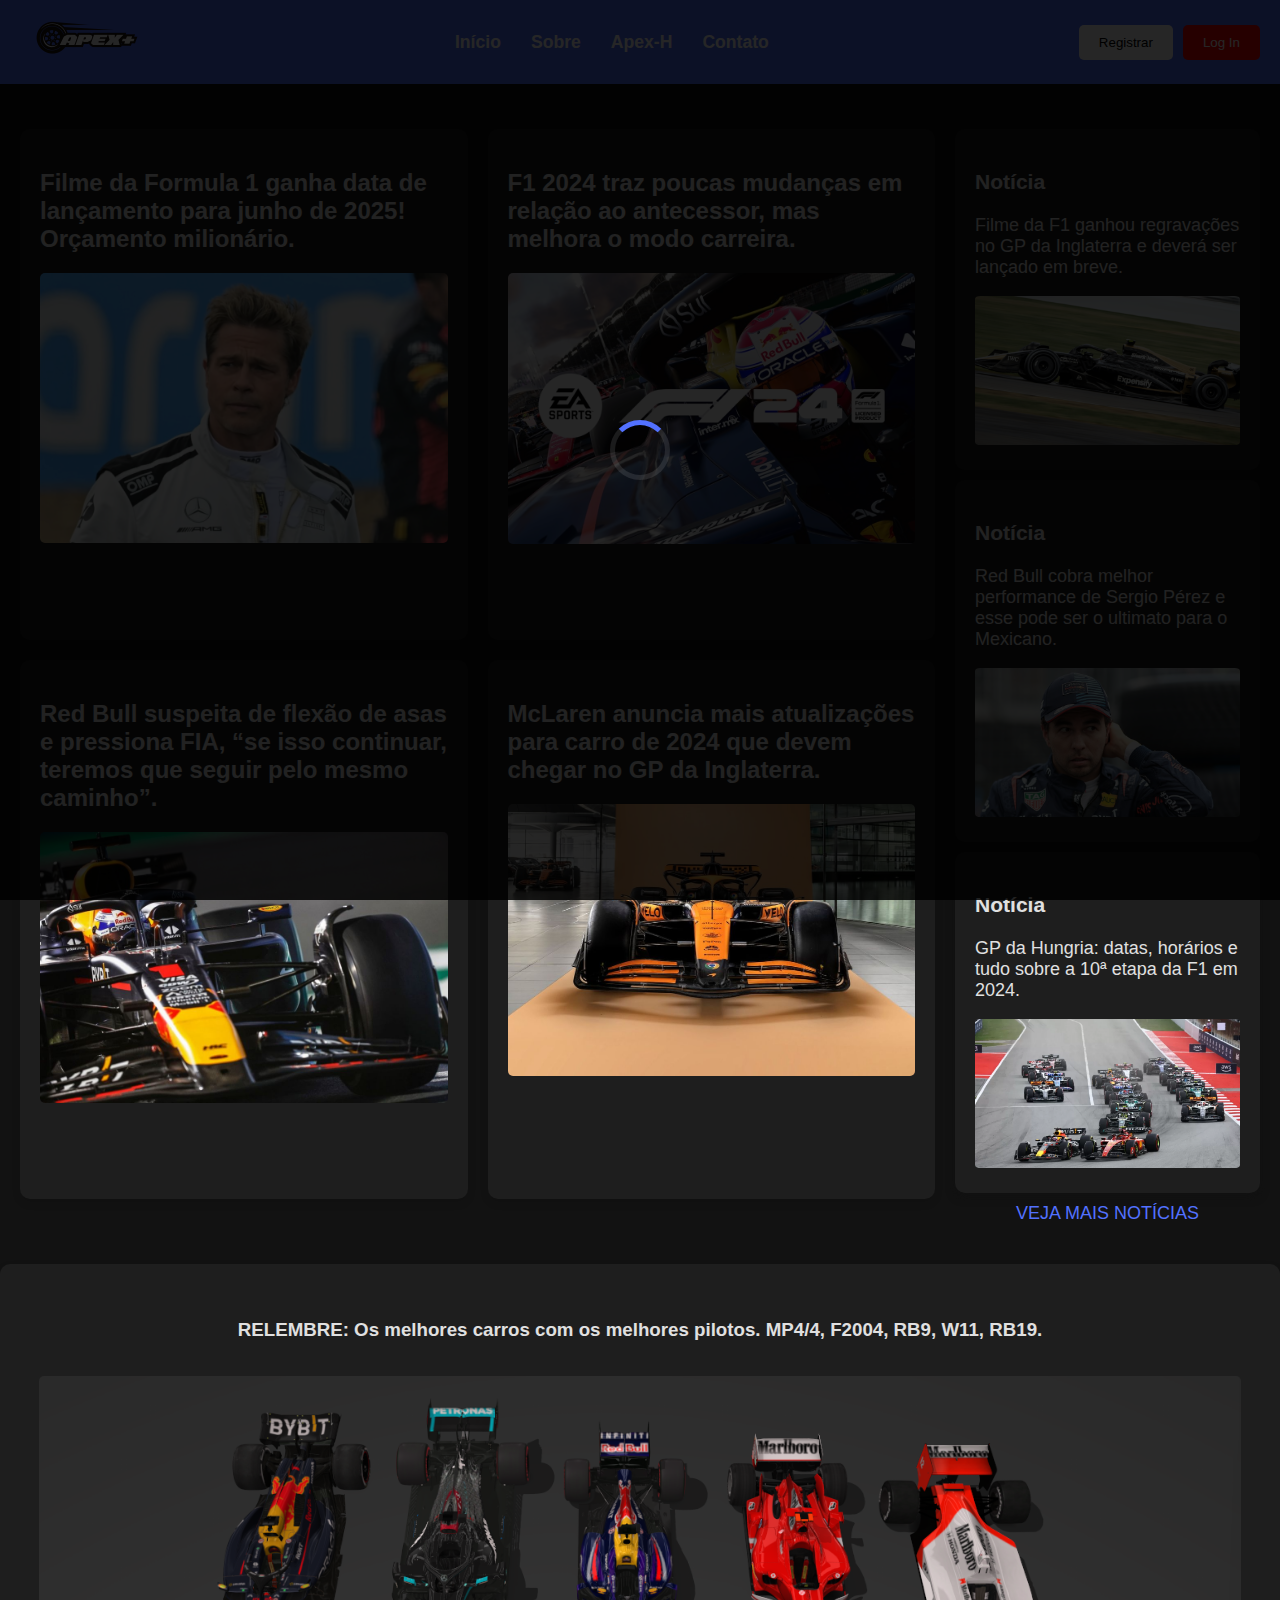
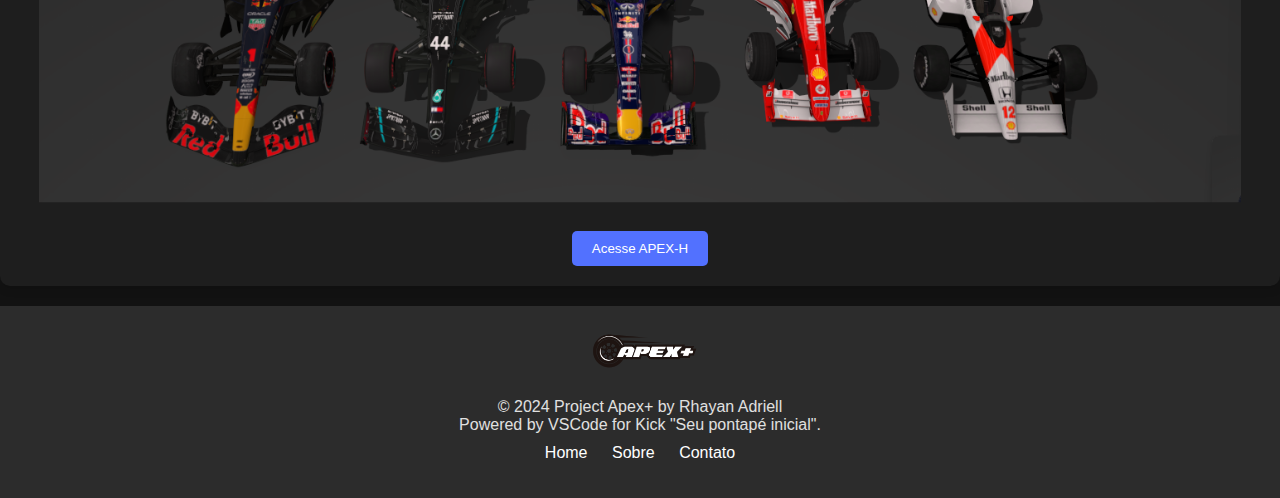
<file: index.html>
<!DOCTYPE html>
<html lang="pt-BR">
<head>
    <meta charset="UTF-8">
    <meta name="viewport" content="width=device-width, initial-scale=1.0">
    <title>APEX+</title>
    <link rel="icon" href="icone/Apex-Icone.ico" type="image/x-icon">
    <link rel="stylesheet" href="apex-home.css">
</head>
<body>
    <div id="loading">
        <div class="spinner"></div>
    </div>
    <header>
        <div class="headerctn">
            <div class="logo">
                <img src=".\fotos\logo.png" alt="APEX+">
            </div>
            <nav class="nav-inicial">
                <ul>
                    <li><a href="index.html">Início</a></li>
                    <li><a href="apex-sobre.html">Sobre</a></li>
                    <li><a href="apex-historia.html">Apex-H</a></li>
                    <li><a href="apex-contato.html">Contato</a></li>
                </ul>
            </nav>
            <div class="botoes">
                <button class="registrar">Registrar</button>
                <button class="login">Log In</button>
            </div>
        </div>
    </header>
    <main>
        <section class="principais-noticias">
            <article class="noticias">
                <h2>Filme da Formula 1 ganha data de lançamento para junho de 2025! Orçamento milionário.</h2>
                <img src=".\fotos\noticia1.jpg" alt="noticia1">
            </article>
            <article class="noticias">
                <h2>F1 2024 traz poucas mudanças em relação ao antecessor, mas melhora o modo carreira.</h2>
                <img src=".\fotos\noticia2.jpg" alt="Notícia 2">
            </article>
            <article class="noticias">
                <h2>Red Bull suspeita de flexão de asas e pressiona FIA, “se isso continuar, teremos que seguir pelo mesmo caminho”.</h2>
                <img src=".\fotos\noticia3.jpg" alt="Notícia 3">
            </article>
            <article class="noticias">
                <h2>McLaren anuncia mais atualizações para carro de 2024 que devem chegar no GP da Inglaterra.</h2>
                <img src=".\fotos\noticia4.jpg" alt="Notícia 4">
            </article>
        </section>
        <aside class="noticias-laterais">
            <article class="noticias">
                <h3>Notícia</h3>
                <p>Filme da F1 ganhou regravações no GP da Inglaterra e deverá ser lançado em breve.</p>
                <img src="fotos\Noticia-Lateral1.jpg" alt="Noticia Lateral 1">
            </article>
            <article class="noticias">
                <h3>Notícia</h3>
                <p>Red Bull cobra melhor performance de Sergio Pérez e esse pode ser o ultimato para o Mexicano.</p>
                <img src="fotos\Noticia-Lateral2.jpg" alt="Noticia Lateral 2">
            </article>
            <article class="noticias">
                <h3>Notícia</h3>
                <p>GP da Hungria: datas, horários e tudo sobre a 10ª etapa da F1 em 2024.</p>
                <img src="fotos\Noticia-Lateral3.webp" alt="Noticia Lateral 3">
            </article>
            <a href="#" class="mais-noticias">VEJA MAIS NOTÍCIAS</a>
        </aside>
    </main>
    <section class="relembre">
        <h3>RELEMBRE: Os melhores carros com os melhores pilotos. MP4/4, F2004, RB9, W11, RB19.</h3>
        <img src=".\fotos\RelembreCarros.png" alt="RelembreApex-H">
        <a href="apex-historia.html"><button>Acesse APEX-H</button></a>
    </section>
    <footer class="footer">
        <img src="fotos\footlogo.png" alt="logofooter">
        <div class="container">
            <div class="row">
                <div class="footer-content">
                    <p>&copy; 2024 Project Apex+ by Rhayan Adriell<br>Powered by VSCode for Kick "Seu pontapé inicial".</p>
                </div>
                <div class="footer-content">
                    <ul class="footer-nav">
                        <li><a href="index.html">Home</a></li>
                        <li><a href="apex-sobre.html">Sobre</a></li>
                        <li><a href="apex-contato.html">Contato</a></li>
                    </ul>
                </div>
            </div>
        </div>
    </footer>
    <script src="apex-home.js"></script>
</body>
</html>
</file>
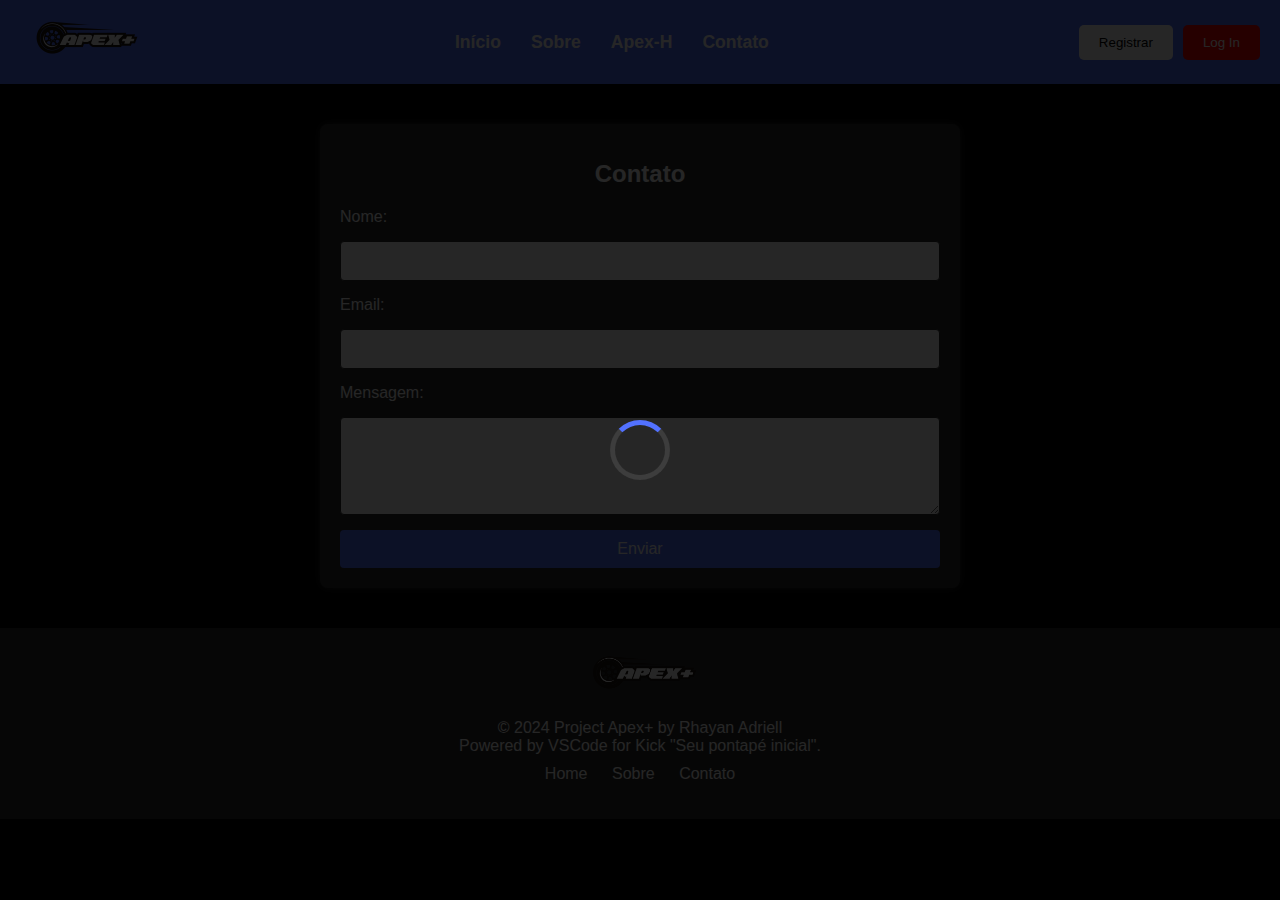
<file: apex-contato.html>
<!DOCTYPE html>
<html lang="pt-BR">
<head>
    <meta charset="UTF-8">
    <meta name="viewport" content="width=device-width, initial-scale=1.0">
    <title>Apex - Contato</title>
    <link rel="stylesheet" href="apex-contato.css">
</head>
<body>
    <div id="loading">
        <div class="spinner"></div>
    </div>
    <header>
        <div class="headerctn">
            <div class="logo">
                <img src=".\fotos\logo.png" alt="APEX+">
            </div>
            <nav class="nav-inicial">
                <ul>
                    <li><a href="index.html">Início</a></li>
                    <li><a href="apex-sobre.html">Sobre</a></li>
                    <li><a href="apex-historia.html">Apex-H</a></li>
                    <li><a href="apex-contato.html">Contato</a></li>
                </ul>
            </nav>
            <div class="botoes">
                <button class="registrar">Registrar</button>
                <button class="login">Log In</button>
            </div>
        </div>
    </header>
    <main>
        <section class="contato">
            <h1>Contato</h1>
            <form action="#" method="post">
                <label for="nome">Nome:</label>
                <input type="text" id="nome" name="nome" required>
                
                <label for="email">Email:</label>
                <input type="email" id="email" name="email" required>
                
                <label for="mensagem">Mensagem:</label>
                <textarea id="mensagem" name="mensagem" rows="4" required></textarea>
                
                <button type="enviar">Enviar</button>
            </form>
        </section>
    </main>
    <footer class="footer">
        <img src="fotos\footlogo.png" alt="logofooter">
        <div class="container">
            <div class="row">
                <div class="footer-content">
                    <p>&copy; 2024 Project Apex+ by Rhayan Adriell<br>Powered by VSCode for Kick "Seu pontapé inicial".</p>
                </div>
                <div class="footer-content">
                    <ul class="footer-nav">
                        <li><a href="index.html">Home</a></li>
                        <li><a href="apex-sobre.html">Sobre</a></li>
                        <li><a href="apex-contato.html">Contato</a></li>
                    </ul>
                </div>
            </div>
        </div>
    </footer>
    <script src="apex-home.js"></script>
</body>
</html>
</file>
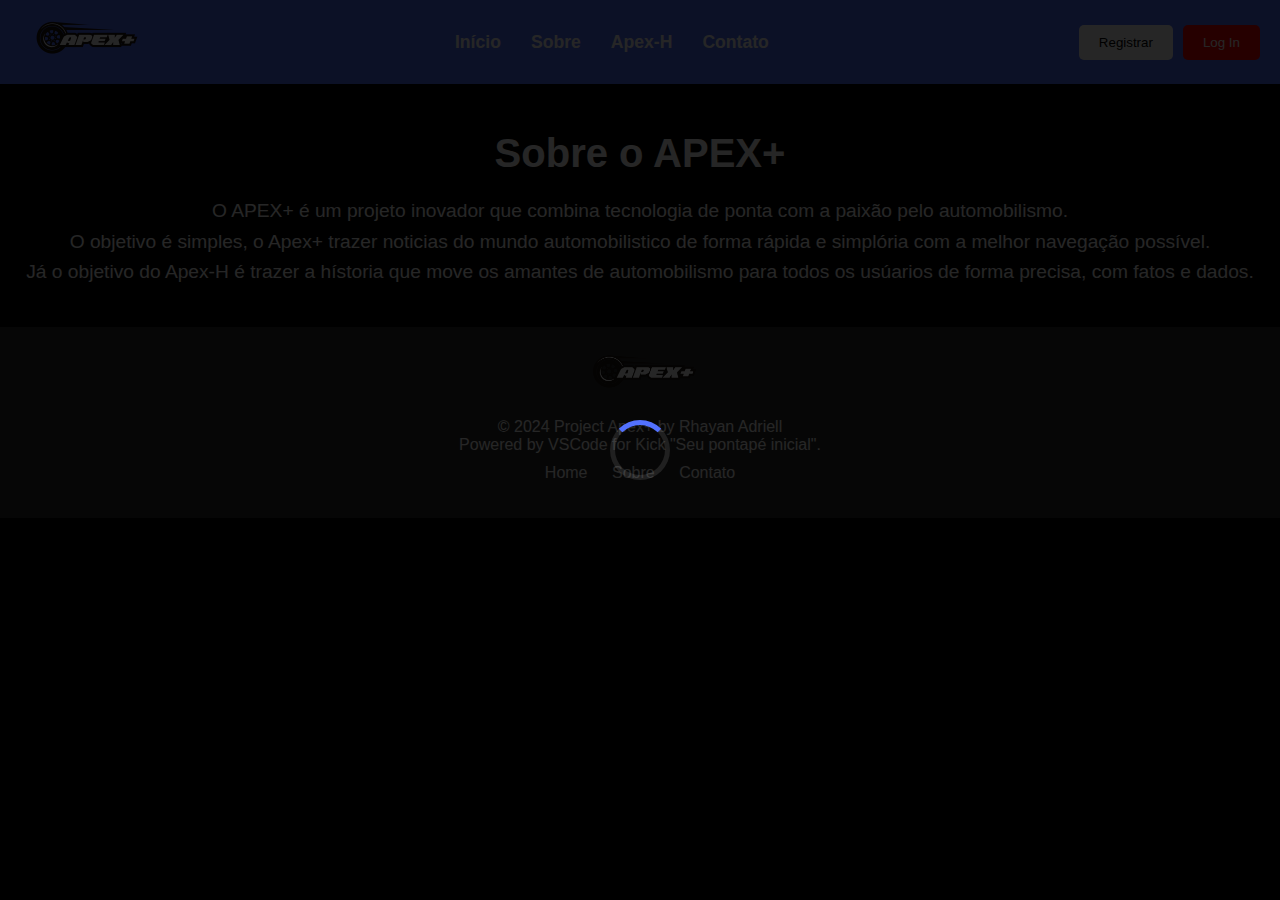
<file: apex-sobre.html>
<!DOCTYPE html>
<html lang="pt-BR">
<head>
    <meta charset="UTF-8">
    <meta name="viewport" content="width=device-width, initial-scale=1.0">
    <title>Apex - Sobre</title>
    <link rel="stylesheet" href="apex-sobre.css">
</head>
<body>
    <div id="loading">
        <div class="spinner"></div>
    </div>
    <header>
        <div class="headerctn">
            <div class="logo">
                <img src=".\fotos\logo.png" alt="APEX+">
            </div>
            <nav class="nav-inicial">
                <ul>
                    <li><a href="index.html">Início</a></li>
                    <li><a href="apex-sobre.html">Sobre</a></li>
                    <li><a href="apex-historia.html">Apex-H</a></li>
                    <li><a href="apex-contato.html">Contato</a></li>
                </ul>
            </nav>
            <div class="botoes">
                <button class="registrar">Registrar</button>
                <button class="login">Log In</button>
            </div>
        </div>
    </header>
    <main>
        <section class="sobre">
            <h1>Sobre o APEX+</h1>
            <p>O APEX+ é um projeto inovador que combina tecnologia de ponta com a paixão pelo automobilismo.<br>
                O objetivo é simples, o Apex+ trazer noticias do mundo automobilistico de forma rápida e simplória com a melhor navegação possível.<br>
                 Já o objetivo do Apex-H é trazer a hístoria que move os amantes de automobilismo para todos os usúarios de forma precisa, com fatos e dados.</p>
        </section>
    </main>
    <footer class="footer">
        <img src="fotos\footlogo.png" alt="logofooter">
        <div class="container">
            <div class="row">
                <div class="footer-content">
                    <p>&copy; 2024 Project Apex+ by Rhayan Adriell<br>Powered by VSCode for Kick "Seu pontapé inicial".</p>
                </div>
                <div class="footer-content">
                    <ul class="footer-nav">
                        <li><a href="index.html">Home</a></li>
                        <li><a href="apex-sobre.html">Sobre</a></li>
                        <li><a href="apex-contato.html">Contato</a></li>
                    </ul>
                </div>
            </div>
        </div>
    </footer>
    <script src="apex-home.js"></script>
</body>
</html>
</file>
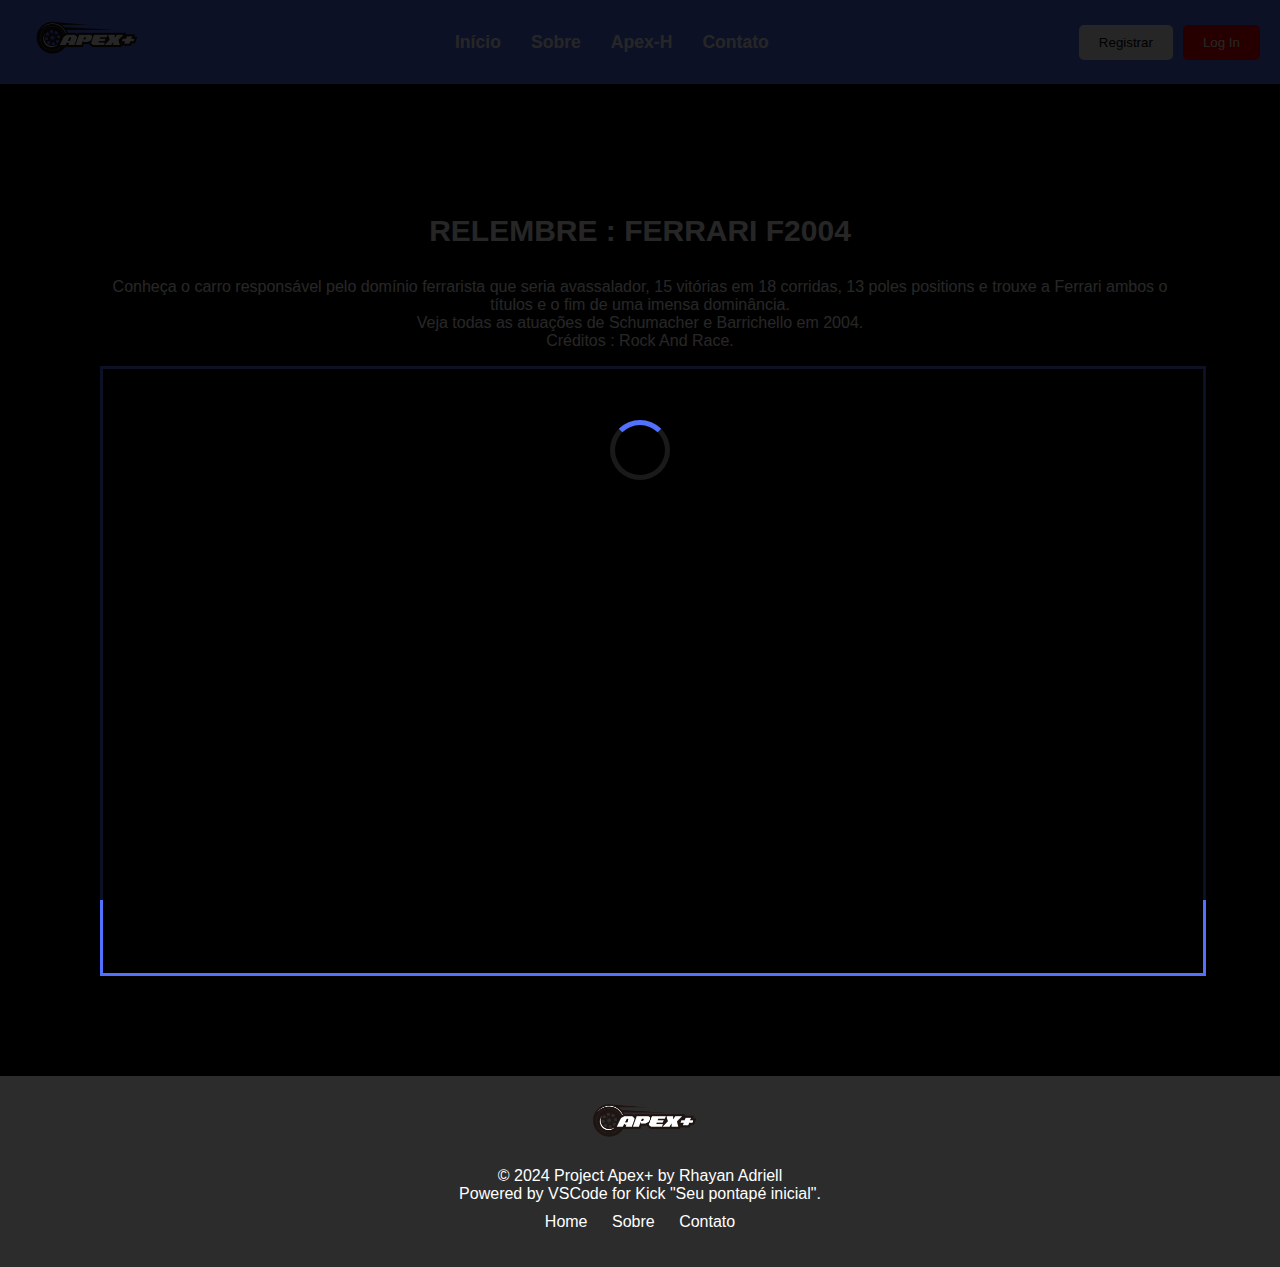
<file: video-f2004.html>
<!DOCTYPE html>
<html lang="pt-BR">
<head>
    <meta charset="UTF-8">
    <meta name="viewport" content="width=device-width, initial-scale=1.0">
    <title>APEX-H Ferrari F2004</title>
    <link rel="stylesheet" href="video.css">
</head>
<body>
    <div id="loading">
        <div class="spinner"></div>
    </div>
    <header>
        <div class="headerctn">
            <div class="logo">
                <img src=".\fotos\logo.png" alt="APEX+">
            </div>
            <nav class="nav-inicial">
                <ul>
                    <li><a href="index.html">Início</a></li>
                    <li><a href="apex-sobre.html">Sobre</a></li>
                    <li><a href="apex-historia.html">Apex-H</a></li>
                    <li><a href="apex-contato.html">Contato</a></li>
                </ul>
            </nav>
            <div class="botoes">
                <button class="registrar">Registrar</button>
                <button class="login">Log In</button>
            </div>
        </div>
    </header>
    <main class="relembre-video">
        <h3>RELEMBRE : FERRARI F2004</h3>
        <p>Conheça o carro responsável pelo domínio ferrarista que seria avassalador, 15 vitórias em 18 corridas, 13 poles positions e trouxe a Ferrari ambos o títulos e o fim de uma imensa dominância.
            <br>Veja todas as atuações de Schumacher e Barrichello em 2004.
            <br>Créditos : Rock And Race.</p>
        <div class="video-container">
            <iframe width="854" height="480" src="https://www.youtube.com/embed/NPYLTXUtlqA?si=yXdjyxuyCSY2_pmU" title="YouTube video player" frameborder="0" allow="accelerometer; autoplay; clipboard-write; encrypted-media; gyroscope; picture-in-picture; web-share" referrerpolicy="strict-origin-when-cross-origin" allowfullscreen></iframe>
        </div>
    </main>
    <footer class="footer">
        <img src="fotos\footlogo.png" alt="logofooter">
        <div class="container">
            <div class="row">
                <div class="footer-content">
                    <p>&copy; 2024 Project Apex+ by Rhayan Adriell<br>Powered by VSCode for Kick "Seu pontapé inicial".</p>
                </div>
                <div class="footer-content">
                    <ul class="footer-nav">
                        <li><a href="index.html">Home</a></li>
                        <li><a href="apex-sobre.html">Sobre</a></li>
                        <li><a href="apex-contato.html">Contato</a></li>
                    </ul>
                </div>
            </div>
        </div>
    </footer>
    <script src="apex-home.js"></script>
</body>
</html>
</file>
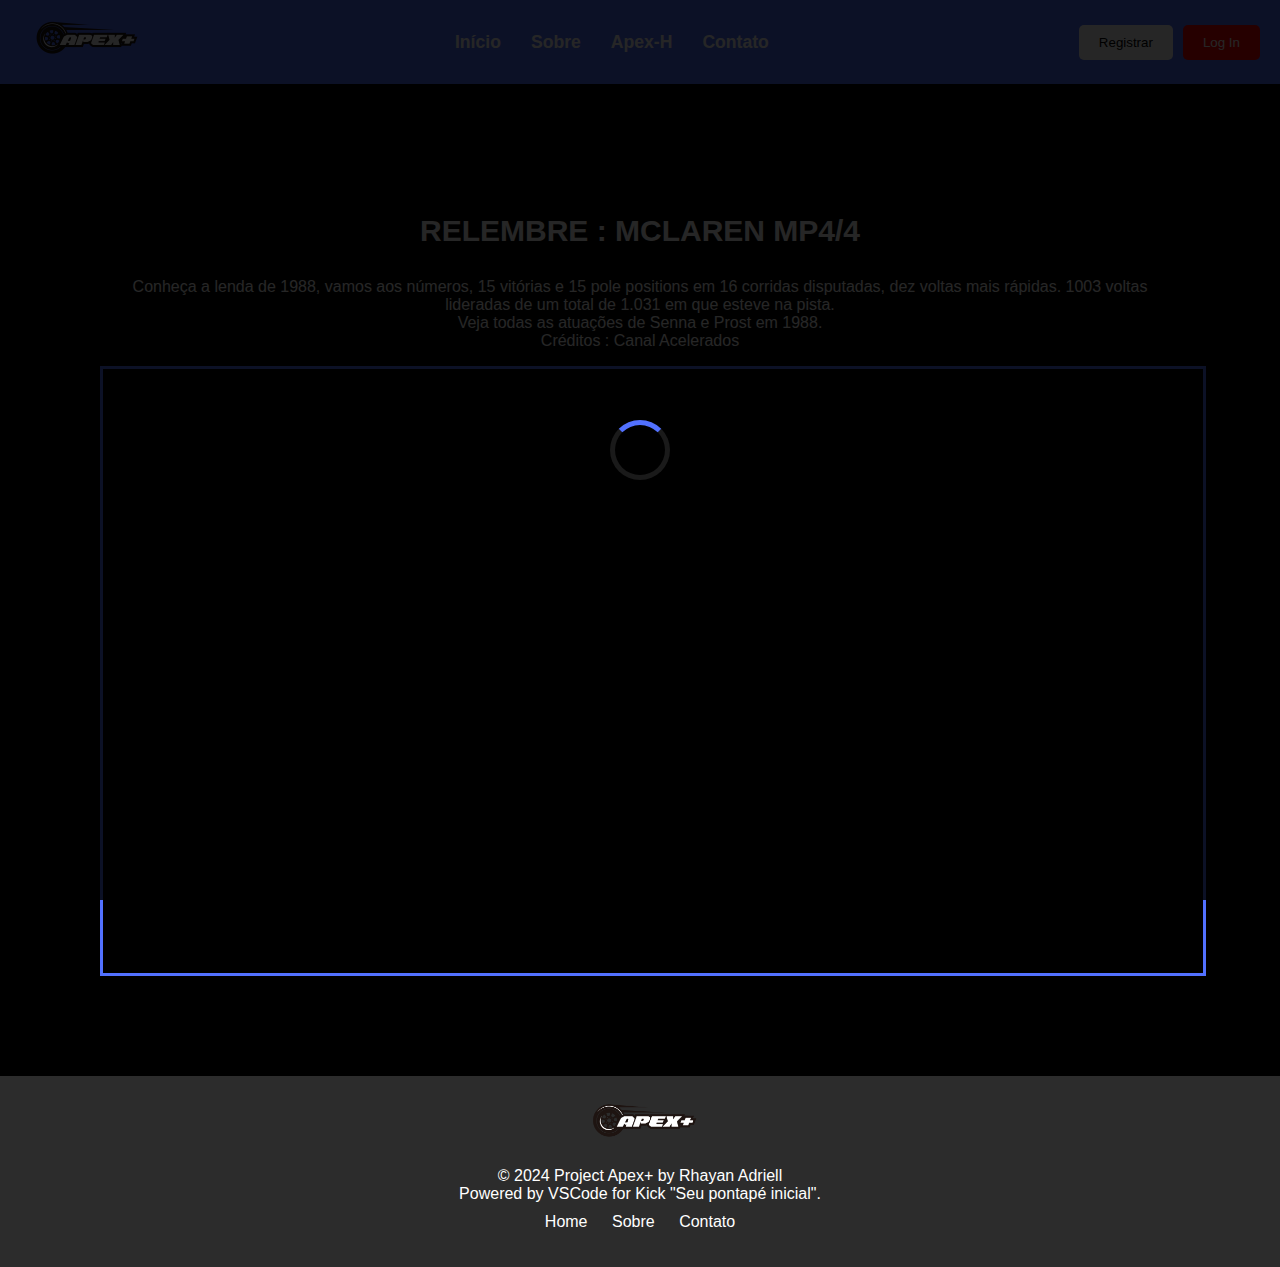
<file: video-mp4-4.html>
<!DOCTYPE html>
<html lang="pt-BR">
<head>
    <meta charset="UTF-8">
    <meta name="viewport" content="width=device-width, initial-scale=1.0">
    <title>APEX-H McLaren MP4/4</title>
    <link rel="stylesheet" href="video.css">
</head>
<body>
    <div id="loading">
        <div class="spinner"></div>
    </div>
    <header>
        <div class="headerctn">
            <div class="logo">
                <img src=".\fotos\logo.png" alt="APEX+">
            </div>
            <nav class="nav-inicial">
                <ul>
                    <li><a href="index.html">Início</a></li>
                    <li><a href="apex-sobre.html">Sobre</a></li>
                    <li><a href="apex-historia.html">Apex-H</a></li>
                    <li><a href="apex-contato.html">Contato</a></li>
                </ul>
            </nav>
            <div class="botoes">
                <button class="registrar">Registrar</button>
                <button class="login">Log In</button>
            </div>
        </div>
    </header>
    <main class="relembre-video">
        <h3>RELEMBRE : MCLAREN MP4/4</h3>
        <p>Conheça a lenda de 1988, vamos aos números, 15 vitórias e 15 pole positions em 16 corridas disputadas, dez voltas mais rápidas. 1003 voltas lideradas de um total de 1.031 em que esteve na pista.
            <br>Veja todas as atuações de Senna e Prost em 1988.
            <br>Créditos : Canal Acelerados</p>
        <div class="video-container">
            <iframe width="854" height="480" src="https://www.youtube.com/embed/szL4gzF4-Xs?si=yS8xgHMhh_UX1DLt" title="YouTube video player" frameborder="0" allow="accelerometer; autoplay; clipboard-write; encrypted-media; gyroscope; picture-in-picture; web-share" referrerpolicy="strict-origin-when-cross-origin" allowfullscreen></iframe>
        </div>
    </main>
    <footer class="footer">
        <img src="fotos\footlogo.png" alt="logofooter">
        <div class="container">
            <div class="row">
                <div class="footer-content">
                    <p>&copy; 2024 Project Apex+ by Rhayan Adriell<br>Powered by VSCode for Kick "Seu pontapé inicial".</p>
                </div>
                <div class="footer-content">
                    <ul class="footer-nav">
                        <li><a href="index.html">Home</a></li>
                        <li><a href="apex-sobre.html">Sobre</a></li>
                        <li><a href="apex-contato.html">Contato</a></li>
                    </ul>
                </div>
            </div>
        </div>
    </footer>
    <script src="apex-home.js"></script>
</body>
</html>
</file>
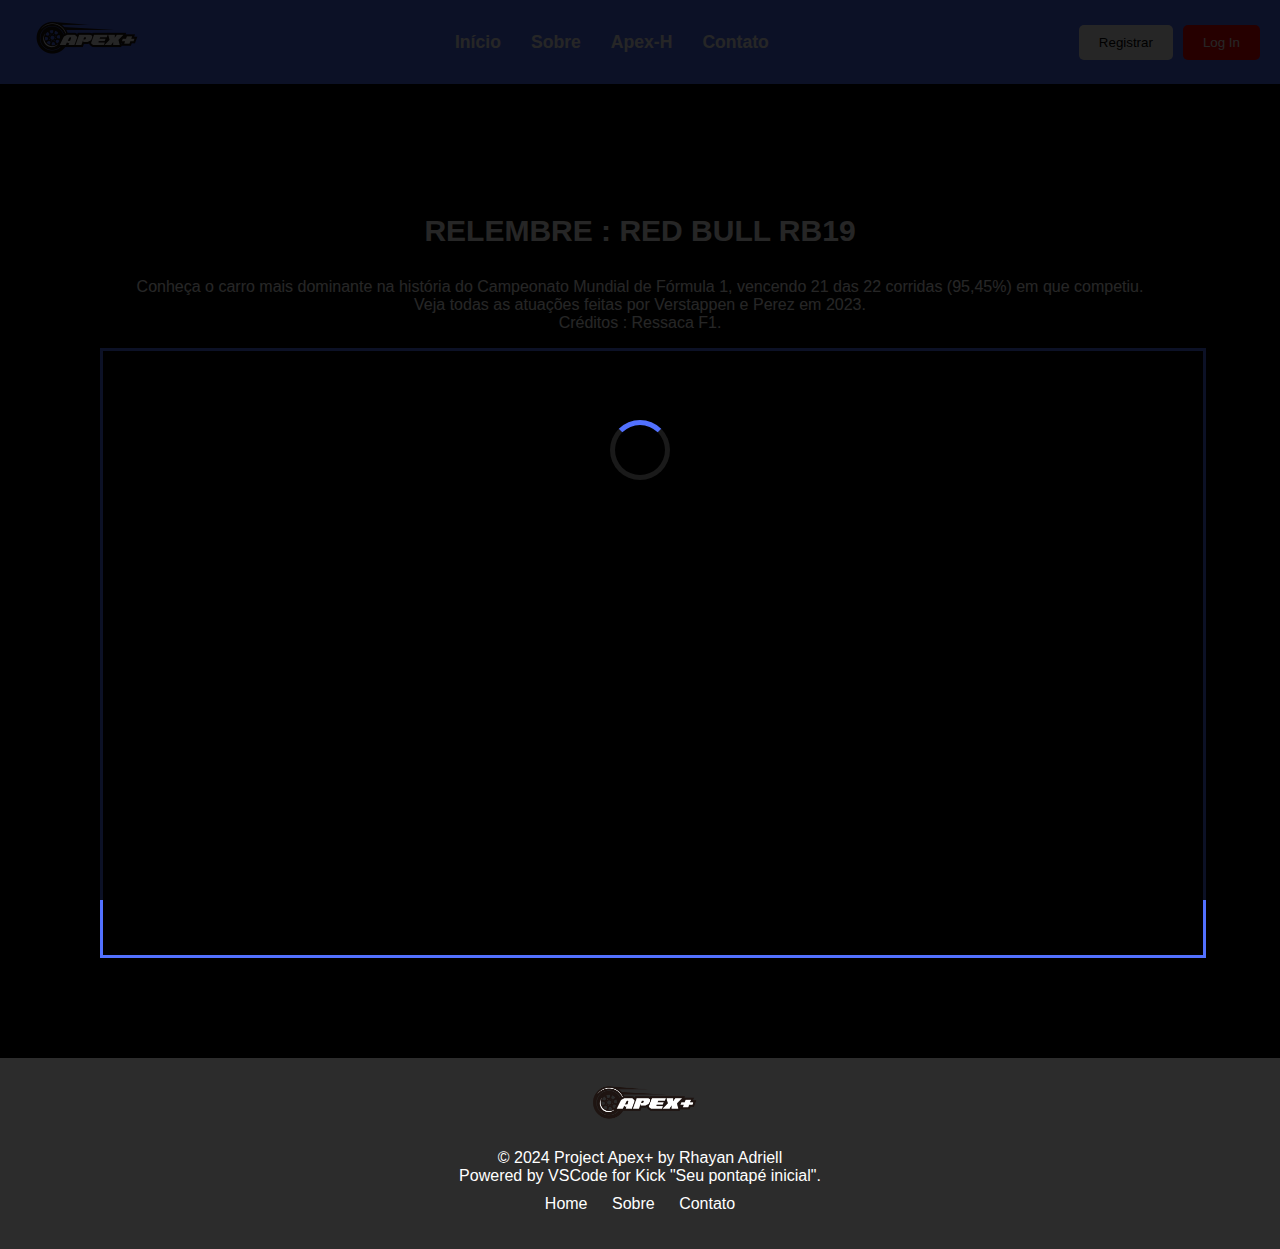
<file: video-rb19.html>
<!DOCTYPE html>
<html lang="pt-BR">
<head>
    <meta charset="UTF-8">
    <meta name="viewport" content="width=device-width, initial-scale=1.0">
    <title>APEX-H Red Bull RB19</title>
    <link rel="stylesheet" href="video.css">
</head>
<body>
    <div id="loading">
        <div class="spinner"></div>
    </div>
    <header>
        <div class="headerctn">
            <div class="logo">
                <img src=".\fotos\logo.png" alt="APEX+">
            </div>
            <nav class="nav-inicial">
                <ul>
                    <li><a href="index.html">Início</a></li>
                    <li><a href="apex-sobre.html">Sobre</a></li>
                    <li><a href="apex-historia.html">Apex-H</a></li>
                    <li><a href="apex-contato.html">Contato</a></li>
                </ul>
            </nav>
            <div class="botoes">
                <button class="registrar">Registrar</button>
                <button class="login">Log In</button>
            </div>
        </div>
    </header>
    <main class="relembre-video">
        <h3>RELEMBRE : RED BULL RB19</h3>
        <p>Conheça o carro mais dominante na história do Campeonato Mundial de Fórmula 1, vencendo 21 das 22 corridas (95,45%) em que competiu.
            <br>Veja todas as atuações feitas por Verstappen e Perez em 2023.
            <br>Créditos : Ressaca F1.</p>
        <div class="video-container">
            <iframe width="854" height="480" src="https://www.youtube.com/embed/FrIfTSqH0_4?si=ukEzYwgYV9rUlms0" title="YouTube video player" frameborder="0" allow="accelerometer; autoplay; clipboard-write; encrypted-media; gyroscope; picture-in-picture; web-share" referrerpolicy="strict-origin-when-cross-origin" allowfullscreen></iframe>
        </div>
    </main>
    <footer class="footer">
        <img src="fotos\footlogo.png" alt="logofooter">
        <div class="container">
            <div class="row">
                <div class="footer-content">
                    <p>&copy; 2024 Project Apex+ by Rhayan Adriell<br>Powered by VSCode for Kick "Seu pontapé inicial".</p>
                </div>
                <div class="footer-content">
                    <ul class="footer-nav">
                        <li><a href="index.html">Home</a></li>
                        <li><a href="apex-sobre.html">Sobre</a></li>
                        <li><a href="apex-contato.html">Contato</a></li>
                    </ul>
                </div>
            </div>
        </div>
    </footer>
    <script src="apex-home.js"></script>
</body>
</html>
</file>
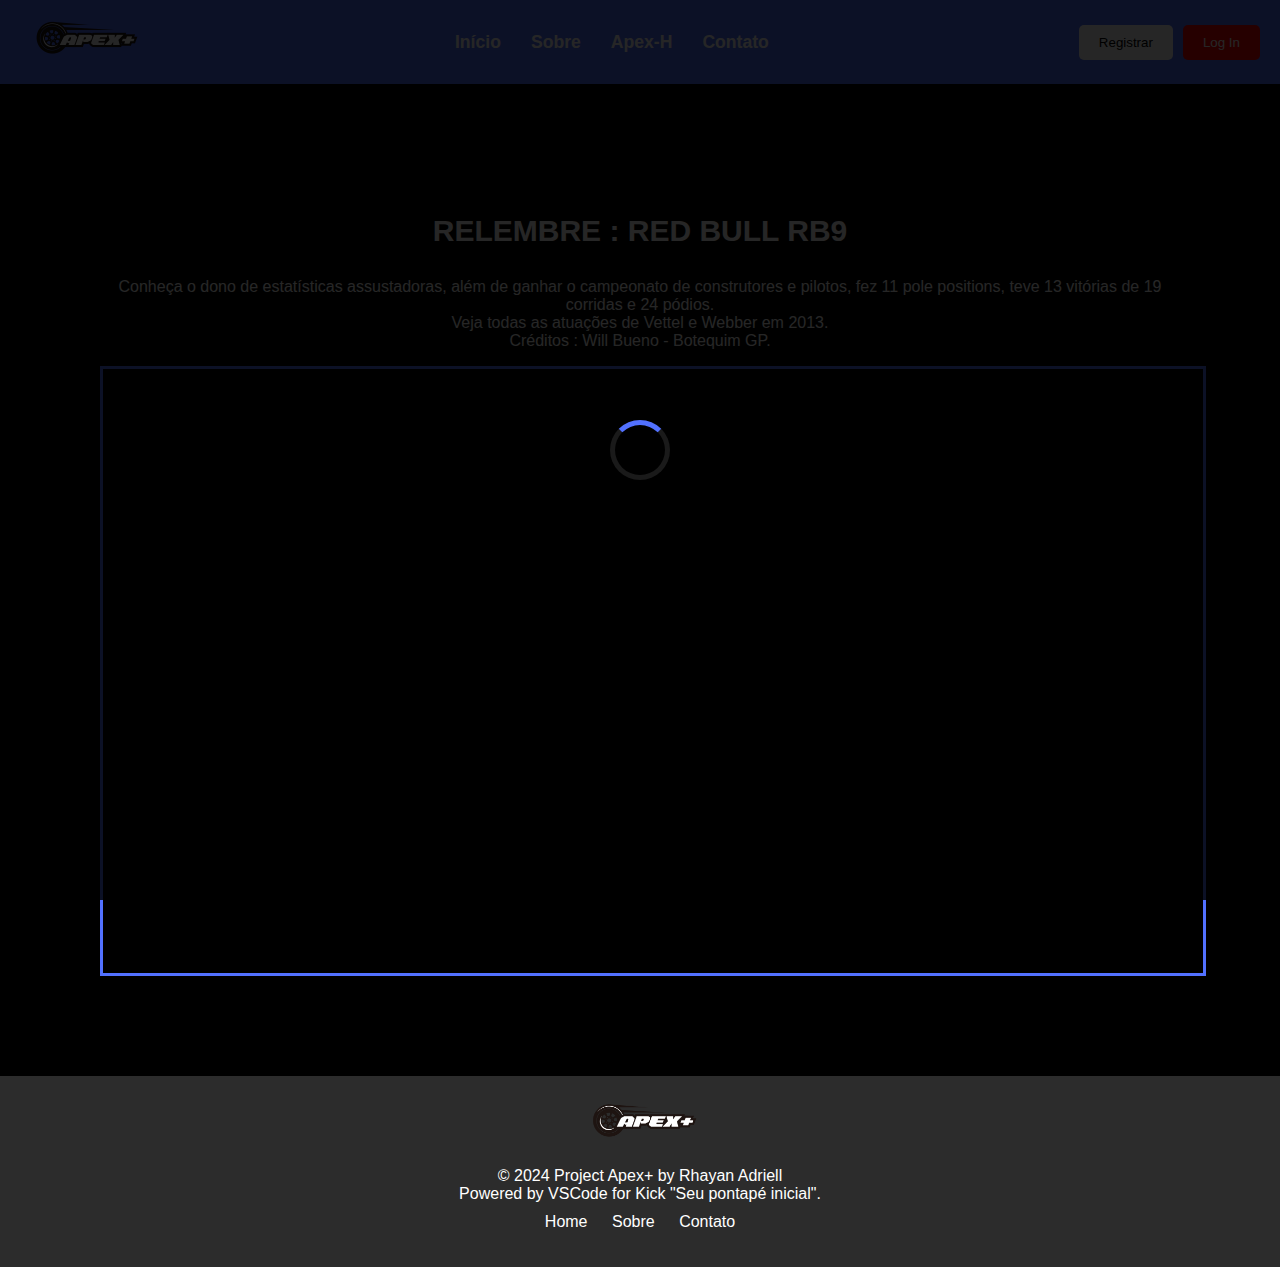
<file: video-rb9.html>
<!DOCTYPE html>
<html lang="pt-BR">
<head>
    <meta charset="UTF-8">
    <meta name="viewport" content="width=device-width, initial-scale=1.0">
    <title>APEX-H Red Bull RB9</title>
    <link rel="stylesheet" href="video.css">
</head>
<body>
    <div id="loading">
        <div class="spinner"></div>
    </div>
    <header>
        <div class="headerctn">
            <div class="logo">
                <img src=".\fotos\logo.png" alt="APEX+">
            </div>
            <nav class="nav-inicial">
                <ul>
                    <li><a href="index.html">Início</a></li>
                    <li><a href="apex-sobre.html">Sobre</a></li>
                    <li><a href="apex-historia.html">Apex-H</a></li>
                    <li><a href="apex-contato.html">Contato</a></li>
                </ul>
            </nav>
            <div class="botoes">
                <button class="registrar">Registrar</button>
                <button class="login">Log In</button>
            </div>
        </div>
    </header>
    <main class="relembre-video">
        <h3>RELEMBRE : RED BULL RB9</h3>
        <p>Conheça o dono de estatísticas assustadoras, além de ganhar o campeonato de construtores e pilotos, fez 11 pole positions, teve 13 vitórias de 19 corridas e 24 pódios.
            <br>Veja todas as atuações de Vettel e Webber em 2013.
            <br>Créditos : Will Bueno - Botequim GP.</p>
        <div class="video-container">
            <iframe width="854" height="480" src="https://www.youtube.com/embed/ns4aSb_kRXU?si=vDA5ldnA9utc4roW" title="YouTube video player" frameborder="0" allow="accelerometer; autoplay; clipboard-write; encrypted-media; gyroscope; picture-in-picture; web-share" referrerpolicy="strict-origin-when-cross-origin" allowfullscreen></iframe>
        </div>
    </main>
    <footer class="footer">
        <img src="fotos\footlogo.png" alt="logofooter">
        <div class="container">
            <div class="row">
                <div class="footer-content">
                    <p>&copy; 2024 Project Apex+ by Rhayan Adriell<br>Powered by VSCode for Kick "Seu pontapé inicial".</p>
                </div>
                <div class="footer-content">
                    <ul class="footer-nav">
                        <li><a href="index.html">Home</a></li>
                        <li><a href="apex-sobre.html">Sobre</a></li>
                        <li><a href="apex-contato.html">Contato</a></li>
                    </ul>
                </div>
            </div>
        </div>
    </footer>
    <script src="apex-home.js"></script>
</body>
</html>
</file>
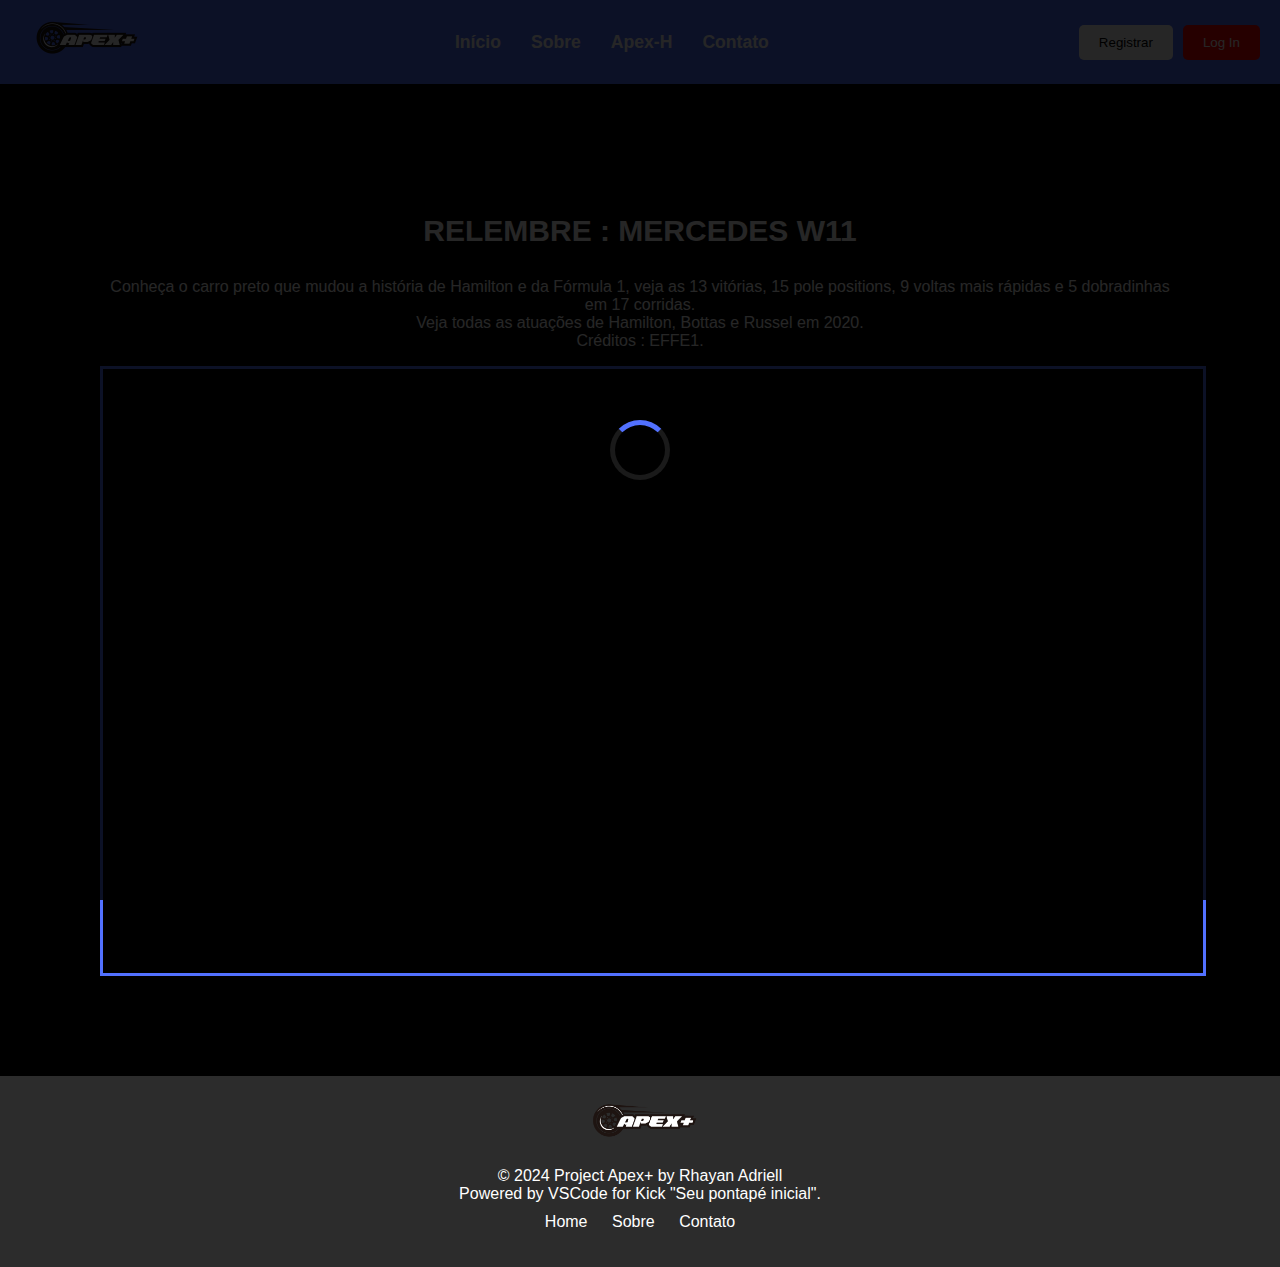
<file: video-w11.html>
<!DOCTYPE html>
<html lang="pt-BR">
<head>
    <meta charset="UTF-8">
    <meta name="viewport" content="width=device-width, initial-scale=1.0">
    <title>APEX-H Mercedes W11</title>
    <link rel="stylesheet" href="video.css">
</head>
<body>
    <div id="loading">
        <div class="spinner"></div>
    </div>
    <header>
        <div class="headerctn">
            <div class="logo">
                <img src=".\fotos\logo.png" alt="APEX+">
            </div>
            <nav class="nav-inicial">
                <ul>
                    <li><a href="index.html">Início</a></li>
                    <li><a href="apex-sobre.html">Sobre</a></li>
                    <li><a href="apex-historia.html">Apex-H</a></li>
                    <li><a href="apex-contato.html">Contato</a></li>
                </ul>
            </nav>
            <div class="botoes">
                <button class="registrar">Registrar</button>
                <button class="login">Log In</button>
            </div>
        </div>
    </header>
    <main class="relembre-video">
        <h3>RELEMBRE : MERCEDES W11</h3>
        <p>Conheça o carro preto que mudou a história de Hamilton e da Fórmula 1, veja as 13 vitórias, 15 pole positions, 9 voltas mais rápidas e 5 dobradinhas em 17 corridas.
            <br>Veja todas as atuações de Hamilton, Bottas e Russel em 2020.
            <br>Créditos : EFFE1.</p>
        <div class="video-container">
            <iframe width="854" height="480" src="https://www.youtube.com/embed/HhkxrDqjEn8?si=xkp2MQbf5XgkPD7K" title="YouTube video player" frameborder="0" allow="accelerometer; autoplay; clipboard-write; encrypted-media; gyroscope; picture-in-picture; web-share" referrerpolicy="strict-origin-when-cross-origin" allowfullscreen></iframe>
        </div>
    </main>
    <footer class="footer">
        <img src="fotos\footlogo.png" alt="logofooter">
        <div class="container">
            <div class="row">
                <div class="footer-content">
                    <p>&copy; 2024 Project Apex+ by Rhayan Adriell<br>Powered by VSCode for Kick "Seu pontapé inicial".</p>
                </div>
                <div class="footer-content">
                    <ul class="footer-nav">
                        <li><a href="index.html">Home</a></li>
                        <li><a href="apex-sobre.html">Sobre</a></li>
                        <li><a href="apex-contato.html">Contato</a></li>
                    </ul>
                </div>
            </div>
        </div>
    </footer>
    <script src="apex-home.js"></script>
</body>
</html>
</file>
<file: apex-home.css>
body {
    font-family: 'Gill Sans', 'Gill Sans MT', Calibri, 'Trebuchet MS', sans-serif;
    margin: 0;
    padding: 0;
    background-color: #121212;
    color: #e0e0e0;
}

/* Simulação de Load da Pagina */
#loading {
    position: fixed;
    width: 100%;
    height: 100%;
    background: rgba(0, 0, 0, 0.85);
    display: flex;
    justify-content: center;
    align-items: center;
    z-index: 9999;
}

.spinner {
    width: 50px;
    height: 50px;
    border: 5px solid rgba(255, 255, 255, 0.1);
    border-top: 5px solid #5271ff;
    border-radius: 50%;
    animation: spin 1s linear infinite;
}

@keyframes spin {
    0% { transform: rotate(0deg); }
    100% { transform: rotate(360deg); }
}

/* Header da Pagina */
header {
    background-color: #5271ff;
    padding: 15px 20px;
    box-shadow: 0 2px 5px rgba(0, 0, 0, 0.2);
}

.headerctn {
    display: flex;
    justify-content: space-between;
    align-items: center;
}

.logo img {
    height: 50px;
}

.nav-inicial ul {
    list-style: none;
    margin: 0;
    padding: 0;
    display: flex;
}

.nav-inicial ul li {
    margin: 0 15px;
}

.nav-inicial ul li a {
    color: #fff;
    text-decoration: none;
    font-weight: bold;
    font-size: 1.1em;
    transition: color 0.3s;
}

.nav-inicial ul li a:hover {
    color: #000;
    text-decoration: underline;
}

.botoes {
    display: flex;
    gap: 10px;
}

.botoes .registrar,
.botoes .login {
    background-color: #fff;
    border: none;
    padding: 10px 20px;
    cursor: pointer;
    border-radius: 5px;
    transition: background-color 0.3s, color 0.3s;
}

.botoes .registrar:hover {
    background-color: #5271ff;
    color: #fff;
}

.botoes .login {
    background-color: #ff0000;
    color: #fff;
}

.botoes .login:hover {
    background-color: #d40000;
}

/* Corpo Principal */
main {
    display: flex;
    padding: 20px;
    gap: 20px;
}

/* Noticias Principais */
.principais-noticias {
    padding-top: 2%;
    flex: 3;
    display: grid;
    grid-template-columns: repeat(2, 1fr);
    gap: 20px;
    padding-bottom: 2%;
}

.principais-noticias .noticias {
    background-color: #1e1e1e;
    padding: 20px;
    border-radius: 10px;
    box-shadow: 0 4px 8px rgba(0, 0, 0, 0.1);
    transition: transform 0.3s, box-shadow 0.3s;
}

.principais-noticias .noticias:hover {
    transform: translateY(-5px);
    box-shadow: 0 6px 12px rgba(0, 0, 0, 0.2);
}

.principais-noticias .noticias img {
    width: 100%;
    border-radius: 5px;
}

/* Noticias Laterais */
.noticias-laterais {
    padding-top: 2%;
    flex: 1;
    font-size: large;
}

.noticias-laterais img {
    width: 100%;
    border-radius: 2%;
}

.noticias-laterais .noticias {
    background-color: #1e1e1e;
    padding: 20px;
    margin-bottom: 10px;
    border-radius: 10px;
    box-shadow: 0 4px 8px #111;
    transition: transform 0.3s, box-shadow 0.3s;
}

.noticias-laterais .noticias:hover {
    transform: translateY(-5px);
    box-shadow: 0 6px 12px #111;
}

.noticias-laterais .mais-noticias {
    display: block;
    text-align: center;
    color: #5271ff;
    text-decoration: none;
    margin-top: 10px;
    transition: color 0.3s;
}

.noticias-laterais .mais-noticias:hover {
    color: #ffffff;
}

/* Apex-H (Historia) */
.relembre {
    background-color: #1e1e1e;
    padding: 20px;
    text-align: center;
    margin: 20px 0;
    border-radius: 10px;
    box-shadow: 0 4px 8px rgba(0, 0, 0, 0.1);
}

.relembre img {
    width: 97%;
    padding-bottom: 2%;
    border-radius: 5px;
}

.relembre h3 {
    padding: 25px;
    margin: 10px 0;
}

.relembre button {
    background-color: #5271ff;
    border: none;
    padding: 10px 20px;
    cursor: pointer;
    color: #fff;
    border-radius: 5px;
    transition: background-color 0.3s;
}

.relembre button:hover {
    background-color: #4159b5;
}

/* Footer */

.footer {
    background-color: #2c2c2c;
    padding: 20px 0;
    text-align: center;
}

.footer img {
    width: 10%;
}

.footer p {
    margin-bottom: 0;
}

.footer-nav {
    list-style: none;
    padding: 0;
    margin-top: 10px;
}

.footer-nav li {
    display: inline-block;
    margin-right: 20px;
}

.footer-nav li:last-child {
    margin-right: 0;
}

.footer-nav a {
    color: #fff;
    text-decoration: none;
    transition: color 0.3s ease;
}

.footer-nav a:hover {
    color: #007bff;
}

/* Media Queries para Responsividade */

@media (max-width: 768px) {
    .nav-inicial ul {
        flex-direction: column;
        align-items: center;
    }
    .nav-inicial ul li {
        margin: 10px 0;
    }
    .botoes {
        flex-direction: column;
        gap: 10px;
    }
    .principais-noticias {
        grid-template-columns: 1fr;
    }
    .noticias-laterais {
        font-size: medium;
        flex: 1 100%; 
    }
    main {
        flex-direction: column; 
    }
}

@media (max-width: 480px) {
    header {
        padding: 10px 15px;
    }
    .logo img {
        height: 40px;
    }
    .botoes .registrar,
    .botoes .login {
        padding: 5px 10px;
    }
    .principais-noticias {
        padding: 20px 0;
    }
    .principais-noticias .noticias {
        padding: 10px;
    }
    .noticias-laterais {
        font-size: small;
        flex: 1 100%; 
    }
    .relembre {
        padding: 10px;
    }
    .relembre h3 {
        padding: 15px;
    }
    .relembre button {
        padding: 5px 10px;
    }
    main {
        flex-direction: column; 
    }
}
</file>
<file: apex-contato.css>
body {
    font-family: 'Gill Sans', 'Gill Sans MT', Calibri, 'Trebuchet MS', sans-serif;
    margin: 0;
    padding: 0;
    background-color: #000;
    color: #fff;
}

/* Simulação de Load da Pagina */
#loading {
    position: fixed;
    width: 100%;
    height: 100%;
    background: rgba(0, 0, 0, 0.85);
    display: flex;
    justify-content: center;
    align-items: center;
    z-index: 9999;
}

.spinner {
    width: 50px;
    height: 50px;
    border: 5px solid rgba(255, 255, 255, 0.1);
    border-top: 5px solid #5271ff;
    border-radius: 50%;
    animation: spin 1s linear infinite;
}

@keyframes spin {
    0% { transform: rotate(0deg); }
    100% { transform: rotate(360deg); }
}

/* Header da Pagina */
header {
    background-color: #5271ff;
    padding: 15px 20px;
    box-shadow: 0 2px 5px rgba(0, 0, 0, 0.2);
}

.headerctn {
    display: flex;
    justify-content: space-between;
    align-items: center;
}

.logo img {
    height: 50px;
}

.nav-inicial ul {
    list-style: none;
    margin: 0;
    padding: 0;
    display: flex;
}

.nav-inicial ul li {
    margin: 0 15px;
}

.nav-inicial ul li a {
    color: #fff;
    text-decoration: none;
    font-weight: bold;
    font-size: 1.1em;
    transition: color 0.3s;
}

.nav-inicial ul li a:hover {
    color: #000;
    text-decoration: underline;
}

.botoes {
    display: flex;
    gap: 10px;
}

.botoes .registrar,
.botoes .login {
    background-color: #fff;
    border: none;
    padding: 10px 20px;
    cursor: pointer;
    border-radius: 5px;
    transition: background-color 0.3s, color 0.3s;
}

.botoes .registrar:hover {
    background-color: #5271ff;
    color: #fff;
}

.botoes .login {
    background-color: #ff0000;
    color: #fff;
}

.botoes .login:hover {
    background-color: #d40000;
}

/* Estrutura de Contato */

.contato {
    max-width: 600px;
    margin: 40px auto;
    padding: 20px;
    background-color: #2c2c2c;
    border-radius: 8px;
    box-shadow: 0 0 10px #2c2c2c;
}

.contato h1 {
    margin-bottom: 20px;
    font-size: 24px;
    text-align: center;
}

.contato form {
    display: flex;
    flex-direction: column;
    gap: 15px;
}

.contato form label {
    font-size: 16px;
}

.contato form input,
.contato form textarea {
    padding: 10px;
    font-size: 16px;
    border: 1px solid #2c2c2c;
    border-radius: 4px;
}

.contato form button {
    padding: 10px 20px;
    font-size: 16px;
    color: #fff;
    background-color: #5271ff;
    border: none;
    border-radius: 4px;
    cursor: pointer;
}

.contato form button:hover {
    background-color: #0056b3;
}

/* Footer da Pagina */

.footer {
    background-color: #2c2c2c;
    padding-top: 100px;
    padding: 20px 0;
    text-align: center;
}

.footer img {
    width: 10%;
}

.footer p {
    margin-bottom: 0;
}

.footer-nav {
    list-style: none;
    padding: 0;
    margin-top: 10px;
}

.footer-nav li {
    display: inline-block;
    margin-right: 20px;
}

.footer-nav li:last-child {
    margin-right: 0;
}

.footer-nav a {
    color: #fff;
    text-decoration: none;
    transition: color 0.3s ease;
}

.footer-nav a:hover {
    color: #007bff;
}

/* Media Queries para Responsividade */

@media (max-width: 768px) {
    .nav-inicial ul {
        flex-direction: column;
        align-items: center;
    }
    .nav-inicial ul li {
        margin: 10px 0;
    }
    .botoes {
        flex-direction: column;
        gap: 10px;
    }
}

@media (max-width: 480px) {
    header {
        padding: 10px 15px;
    }
    .logo img {
        height: 40px;
    }
    .botoes .registrar,
    .botoes .login {
        padding: 5px 10px;
    }
}
</file>
<file: apex-sobre.css>
body {
    font-family: 'Gill Sans', 'Gill Sans MT', Calibri, 'Trebuchet MS', sans-serif;
    margin: 0;
    padding: 0;
    background-color: #000;
    color: #fff;
}

/* Simulação de Load da Pagina */
#loading {
    position: fixed;
    width: 100%;
    height: 100%;
    background: rgba(0, 0, 0, 0.85);
    display: flex;
    justify-content: center;
    align-items: center;
    z-index: 9999;
}

.spinner {
    width: 50px;
    height: 50px;
    border: 5px solid rgba(255, 255, 255, 0.1);
    border-top: 5px solid #5271ff;
    border-radius: 50%;
    animation: spin 1s linear infinite;
}

@keyframes spin {
    0% { transform: rotate(0deg); }
    100% { transform: rotate(360deg); }
}

/* Header da Pagina */
header {
    background-color: #5271ff;
    padding: 15px 20px;
    box-shadow: 0 2px 5px rgba(0, 0, 0, 0.2);
}

.headerctn {
    display: flex;
    justify-content: space-between;
    align-items: center;
}

.logo img {
    height: 50px;
}

.nav-inicial ul {
    list-style: none;
    margin: 0;
    padding: 0;
    display: flex;
}

.nav-inicial ul li {
    margin: 0 15px;
}

.nav-inicial ul li a {
    color: #fff;
    text-decoration: none;
    font-weight: bold;
    font-size: 1.1em;
    transition: color 0.3s;
}

.nav-inicial ul li a:hover {
    color: #000;
    text-decoration: underline;
}

.botoes {
    display: flex;
    gap: 10px;
}

.botoes .registrar,
.botoes .login {
    background-color: #fff;
    border: none;
    padding: 10px 20px;
    cursor: pointer;
    border-radius: 5px;
    transition: background-color 0.3s, color 0.3s;
}

.botoes .registrar:hover {
    background-color: #5271ff;
    color: #fff;
}

.botoes .login {
    background-color: #ff0000;
    color: #fff;
}

.botoes .login:hover {
    background-color: #d40000;
}

/* Estrutura do Sobre */

.sobre {
    padding: 20px;
    text-align: center;
    align-items: center;
}

.sobre h1 {
    font-size: 2.5em;
    margin-bottom: 20px;
    align-items: center;
}

.sobre p {
    font-size: 1.2em;
    line-height: 1.6;
}

/* Footer da Pagina */

.footer {
    background-color: #2c2c2c;
    padding-top: 100px;
    padding: 20px 0;
    text-align: center;
}

.footer img {
    width: 10%;
}

.footer p {
    margin-bottom: 0;
}

.footer-nav {
    list-style: none;
    padding: 0;
    margin-top: 10px;
}

.footer-nav li {
    display: inline-block;
    margin-right: 20px;
}

.footer-nav li:last-child {
    margin-right: 0;
}

.footer-nav a {
    color: #fff;
    text-decoration: none;
    transition: color 0.3s ease;
}

.footer-nav a:hover {
    color: #007bff;
}

/* Media Queries para Responsividade */

@media (max-width: 768px) {
    .nav-inicial ul {
        flex-direction: column;
        align-items: center;
    }
    .nav-inicial ul li {
        margin: 10px 0;
    }
    .botoes {
        flex-direction: column;
        gap: 10px;
    }
}

@media (max-width: 480px) {
    header {
        padding: 10px 15px;
    }
    .logo img {
        height: 40px;
    }
    .botoes .registrar,
    .botoes .login {
        padding: 5px 10px;
    }
}
</file>
<file: video.css>
body {
    font-family: 'Gill Sans', 'Gill Sans MT', Calibri, 'Trebuchet MS', sans-serif;
    margin: 0;
    padding: 0;
    background-color: #000;
    color: #fff;
}

/* Simulação de Load da Pagina */
#loading {
    position: fixed;
    width: 100%;
    height: 100%;
    background: rgba(0, 0, 0, 0.85);
    display: flex;
    justify-content: center;
    align-items: center;
    z-index: 9999;
}

.spinner {
    width: 50px;
    height: 50px;
    border: 5px solid rgba(255, 255, 255, 0.1);
    border-top: 5px solid #5271ff;
    border-radius: 50%;
    animation: spin 1s linear infinite;
}

@keyframes spin {
    0% { transform: rotate(0deg); }
    100% { transform: rotate(360deg); }
}

/* Header da Pagina */
header {
    background-color: #5271ff;
    padding: 15px 20px;
    box-shadow: 0 2px 5px rgba(0, 0, 0, 0.2);
}

.headerctn {
    display: flex;
    justify-content: space-between;
    align-items: center;
}

.logo img {
    height: 50px;
}

.nav-inicial ul {
    list-style: none;
    margin: 0;
    padding: 0;
    display: flex;
}

.nav-inicial ul li {
    margin: 0 15px;
}

.nav-inicial ul li a {
    color: #fff;
    text-decoration: none;
    font-weight: bold;
    font-size: 1.1em;
    transition: color 0.3s;
}

.nav-inicial ul li a:hover {
    color: #000;
    text-decoration: underline;
}

.botoes {
    display: flex;
    gap: 10px;
}

.botoes .registrar,
.botoes .login {
    background-color: #fff;
    border: none;
    padding: 10px 20px;
    cursor: pointer;
    border-radius: 5px;
    transition: background-color 0.3s, color 0.3s;
}

.botoes .registrar:hover {
    background-color: #5271ff;
    color: #fff;
}

.botoes .login {
    background-color: #ff0000;
    color: #fff;
}

.botoes .login:hover {
    background-color: #d40000;
}

/* Estrutura de Video */

.relembre-video {
    text-align: center;
    padding: 100px;
}

.relembre-video h3 {
    font-size: 30px;
    color: #fff;
}

.relembre-video p {
    color: #fff;
}

.video-container {
    border: 3px solid #5271ff;
    padding: 10px;
    display: flex;
    justify-content: center;
    align-items: center;
    position: relative;
    width: 100%;
    margin: 0 auto;
    padding-bottom: 55%;
    height: 0;
    overflow: hidden;
}

.video-container iframe {
    position: absolute;
    top: 0;
    left: 0;
    width: 100%;
    height: 100%;
    border: none;
}

/* Footer da Pagina */

.footer {
    background-color: #2c2c2c;
    padding-top: 100px;
    padding: 20px 0;
    text-align: center;
}

.footer img {
    width: 10%;
}

.footer p {
    margin-bottom: 0;
}

.footer-nav {
    list-style: none;
    padding: 0;
    margin-top: 10px;
}

.footer-nav li {
    display: inline-block;
    margin-right: 20px;
}

.footer-nav li:last-child {
    margin-right: 0;
}

.footer-nav a {
    color: #fff;
    text-decoration: none;
    transition: color 0.3s ease;
}

.footer-nav a:hover {
    color: #007bff;
}

/* Media Queries para Responsividade */

@media (max-width: 768px) {
    .nav-inicial ul {
        flex-direction: column;
        align-items: center;
    }
    .nav-inicial ul li {
        margin: 10px 0;
    }
    .botoes {
        flex-direction: column;
        gap: 10px;
    }
}

@media (max-width: 480px) {
    header {
        padding: 10px 15px;
    }
    .logo img {
        height: 40px;
    }
    .botoes .registrar,
    .botoes .login {
        padding: 5px 10px;
    }
}
</file>
